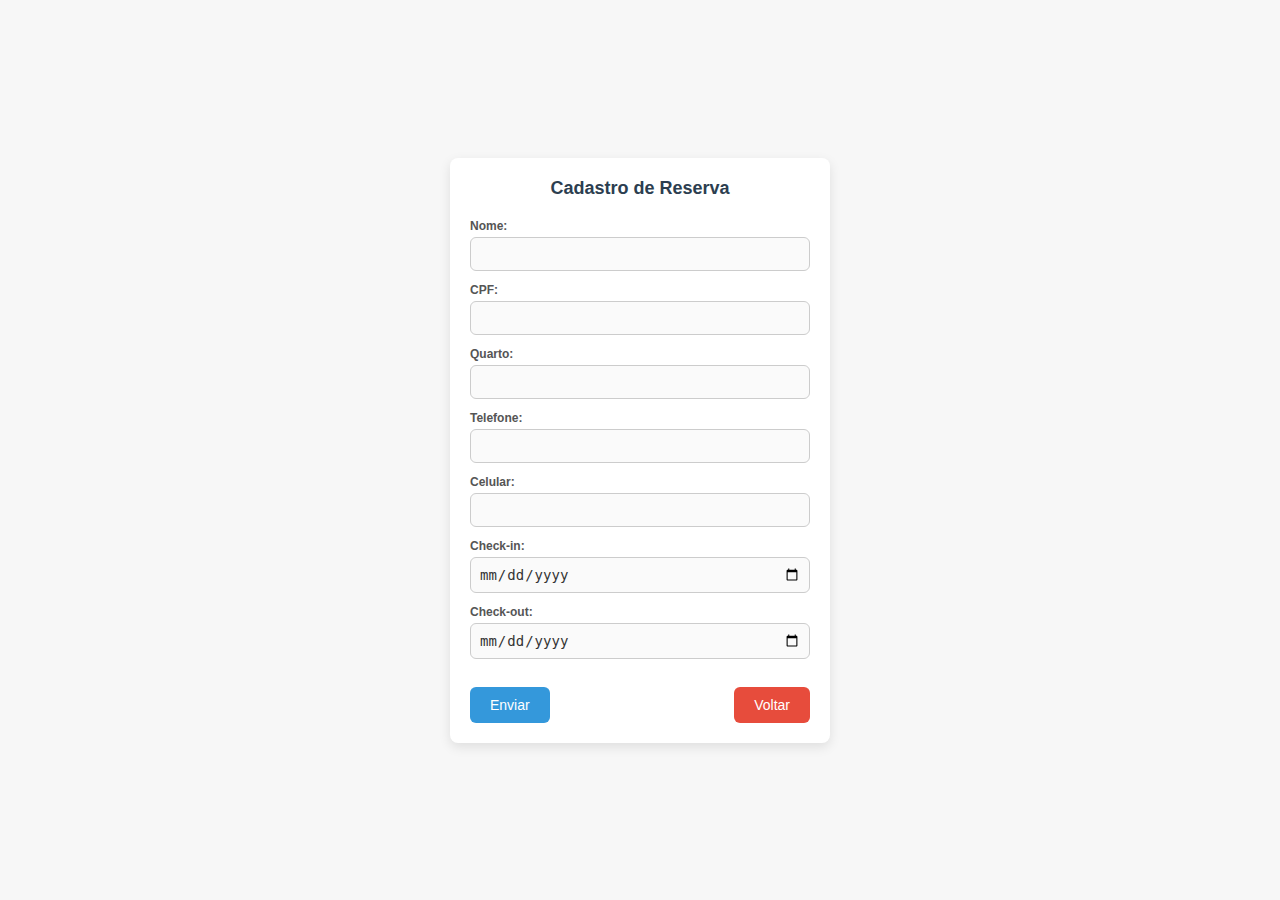
<file: front_integrador/templates/form.html>
<!DOCTYPE html>
<html lang="en">
<head>
    <meta charset="UTF-8">
    <meta name="viewport" content="width=device-width, initial-scale=1.0">
    <title>Cadastro de Reserva</title>
    <style>
        /* Reset básico */
        * {
            margin: 0;
            padding: 0;
            box-sizing: border-box;
        }

        /* Corpo e estrutura */
        body {
            font-family: 'Arial', sans-serif;
            background-color: #f7f7f7;
            color: #333;
            display: flex;
            justify-content: center;
            align-items: center;
            height: 100vh;
            margin: 0;
            padding: 0 20px;
        }

        /* Título */
        h1 {
            color: #2c3e50;
            margin-bottom: 20px;
            font-size: 18px;
            text-align: center;
        }

        /* Formulário */
        form {
            background-color: #fff;
            padding: 20px;
            border-radius: 8px;
            box-shadow: 0 4px 12px rgba(0, 0, 0, 0.1);
            width: 100%;
            max-width: 380px;
            box-sizing: border-box;
        }

        /* Estilo dos rótulos */
        label {
            display: block;
            font-size: 12px;
            margin-bottom: 4px;
            color: #555;
            font-weight: 600;
        }

        /* Estilo dos inputs */
        input[type="text"], input[type="date"] {
            width: 100%;
            padding: 8px;
            margin-bottom: 12px;
            border: 1px solid #ccc;
            border-radius: 6px;
            font-size: 14px;
            color: #333;
            background-color: #fafafa;
            transition: border-color 0.3s ease;
        }

        input[type="text"]:focus, input[type="date"]:focus {
            border-color: #3498db;
            outline: none;
        }

        /* Estilo dos botões */
        button {
            padding: 10px 20px;
            font-size: 14px;
            background-color: #3498db;
            color: #fff;
            border: none;
            border-radius: 6px;
            cursor: pointer;
            transition: background-color 0.3s ease;
        }

        button:hover {
            background-color: #2980b9;
        }

        /* Botão "Voltar" */
        .form-buttons {
            display: flex;
            justify-content: space-between;
            align-items: center;
            margin-top: 16px;
        }

        .form-buttons a button {
            background-color: #e74c3c;
        }

        .form-buttons a button:hover {
            background-color: #c0392b;
        }

        /* Rodapé */
        footer {
            text-align: center;
            margin-top: 30px;
            font-size: 12px;
            color: #888;
        }

    </style>
</head>
<body>
    
    <form method="POST" action="/enviar">
        <h1>Cadastro de Reserva</h1>
        <label for="nome">Nome:</label>
        <input type="text" id="nome" name="nome" required>
        
        <label for="cpf">CPF:</label>
        <input type="text" id="cpf" name="cpf" required>
        
        <label for="quarto">Quarto:</label>
        <input type="text" id="quarto" name="quarto" required>
        
        <label for="telefone">Telefone:</label>
        <input type="text" id="telefone" name="telefone" required>
        
        <label for="celular">Celular:</label>
        <input type="text" id="celular" name="celular" required>
        
        <label for="checkin">Check-in:</label>
        <input type="date" id="checkin" name="checkin" required>
        
        <label for="checkout">Check-out:</label>
        <input type="date" id="checkout" name="checkout" required>
        
        <div class="form-buttons">
            <button type="submit">Enviar</button>
            <a href="/"><button type="button">Voltar</button></a>
        </div>
    </form>
    
</body>
</html>
</file>
